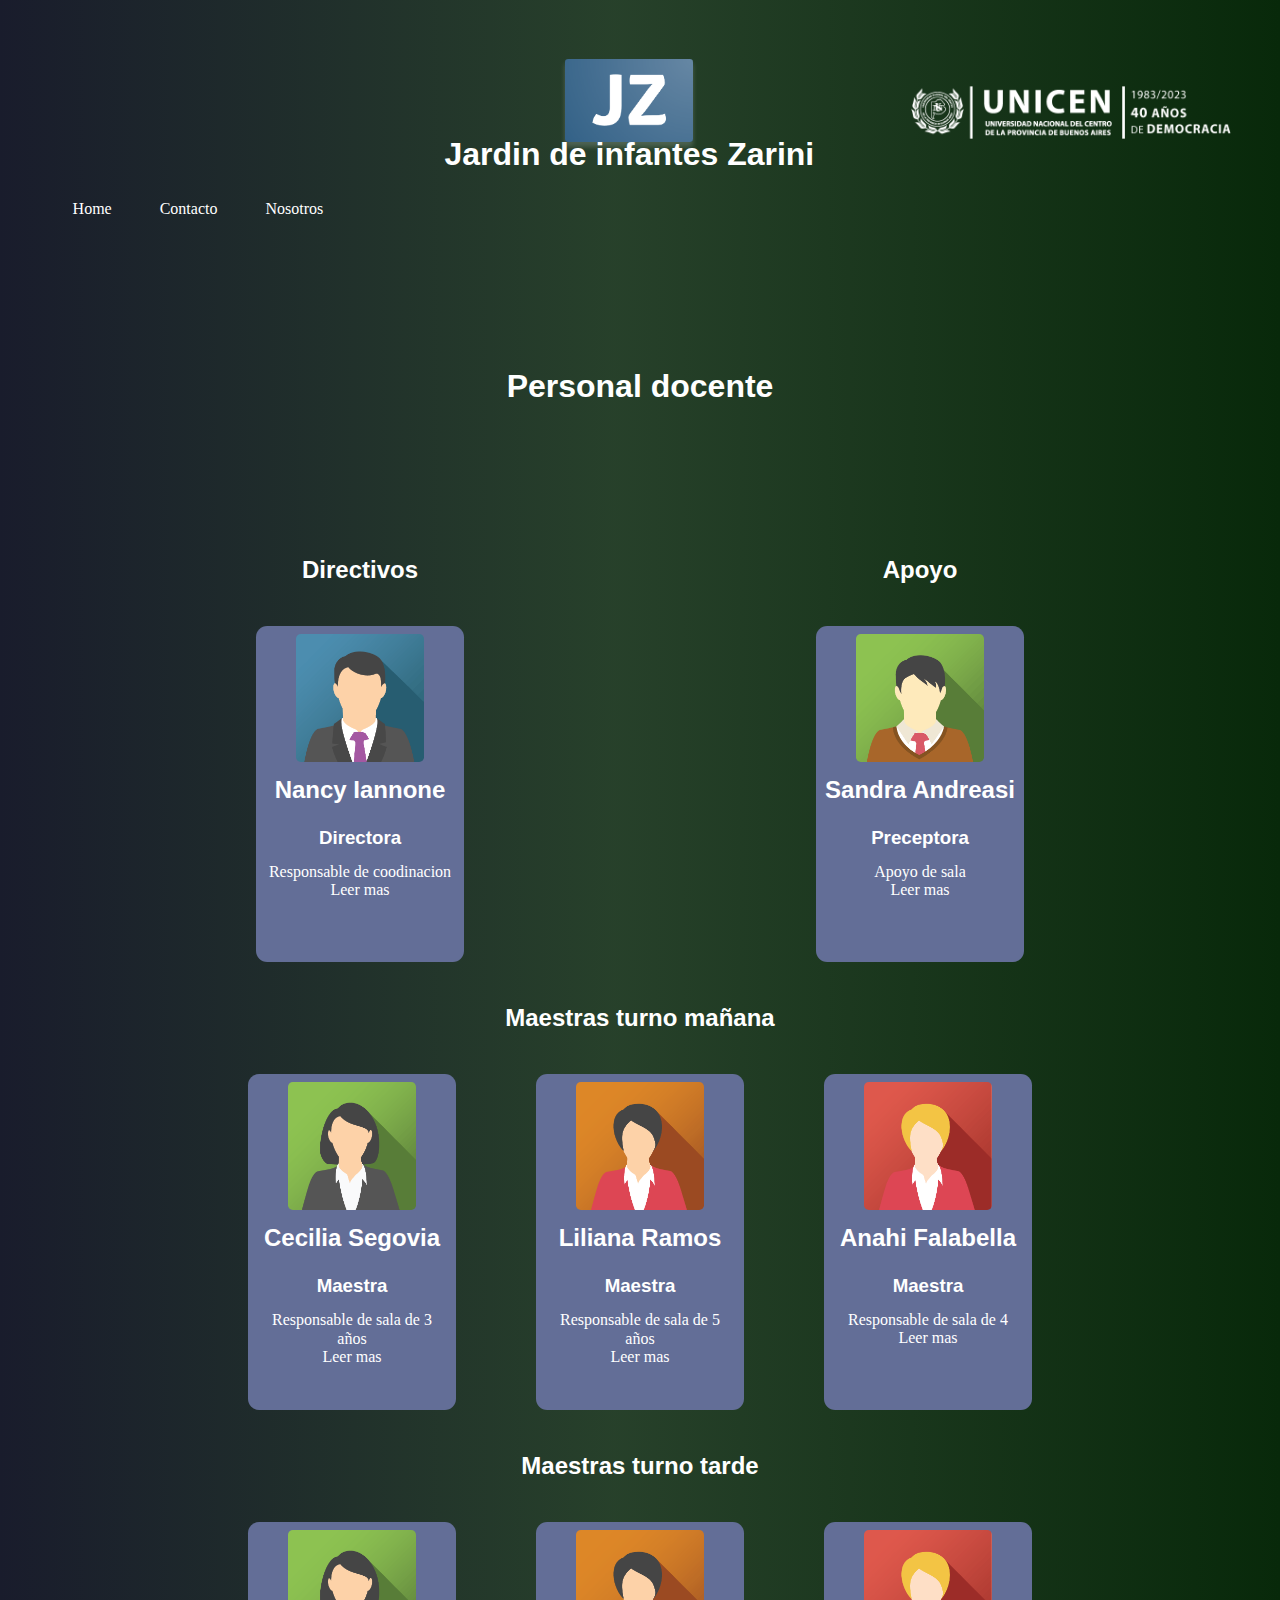
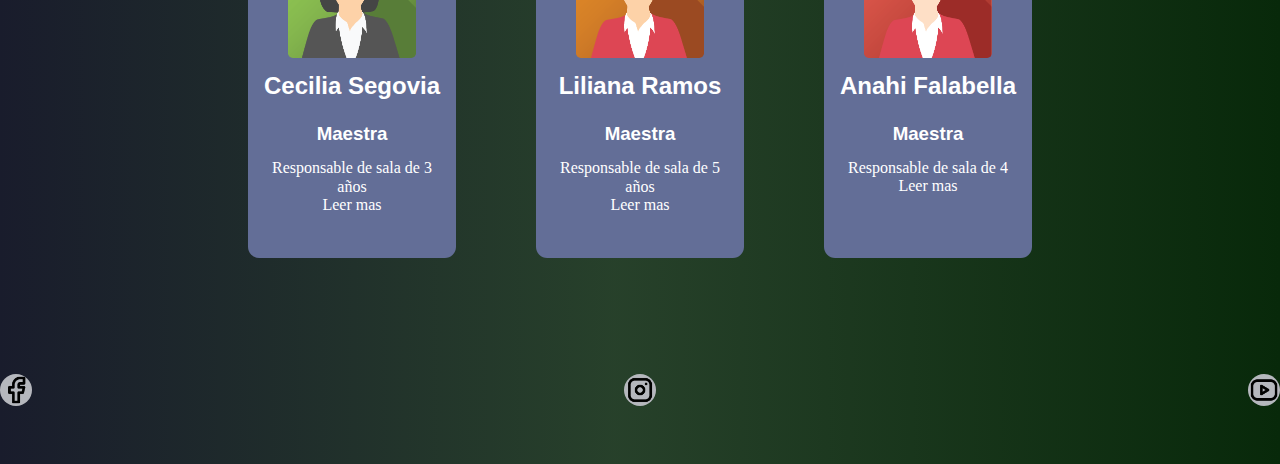
<file: index.html>
<!DOCTYPE html>
<html lang="en">

<head>
  <meta charset="UTF-8">
  <meta name="viewport" content="width=device-width, initial-scale=1.0">
  <link rel="stylesheet" href="./site/css/style.css">
  <title>Document</title>
</head>

<body>
  <header>
    <nav>
      <ul>
        <li><a href="#">Home</a></li>
        <li><a href="site/contact.html">Contacto</a></li>
        <li><a href="site/about.html">Nosotros</a></li>
      </ul>
    </nav>


    <div class="container">
      <img id="logo" src="./site/assets/img/jz.png" alt="logo">
      <h1 id="header_h1">Jardin de infantes Zarini</h1>

    </div>
    <img id="unicen-logo" src="./site/assets/img/logo-40.png" alt="">
  </header>

  <main>
    <header class="container--cards__section--header">
      <h1 class="header__h1">Personal docente</h1>
    </header>
    <div class="container--cards">


      <section class="section-groups">
        <h2 class="section__h2">Directivos</h2>

        <section class="container--cards__section">
          <div class="card">
            <img class="card__img" src="site/assets/img/avatar1.png" alt="imagen">
            <h2 class="card__h2">Nancy Iannone</h2>
            <h3 class="card__h3">Directora</h3>
            <p class="card__p">Responsable de coodinacion</p>
            <a class="card__a" href="#">Leer mas</a>
          </div>

        </section>

      </section>

      <section class="section-groups">

        <h2 class="section__h2">Apoyo</h2>
        <section class="container--cards__section">

          <div class="card">
            <img class="card__img" src="site/assets/img/avatar2.png" alt="imagen">
            <h2 class="card__h2">Sandra Andreasi</h2>
            <h3 class="card__h3">Preceptora</h3>
            <p class="card__p">Apoyo de sala</p>
            <a class="card__a" href="#">Leer mas</a>
          </div>
        </section>
      </section>

      <section class="section-groups">
        <h2 class="section__h2">Maestras turno mañana</h2>

        <section class="container--cards__section">

          <div class="card">
            <img class="card__img" src="site/assets/img/avatar3.png" alt="imagen">
            <h2 class="card__h2">Cecilia Segovia</h2>
            <h3 class="card__h3">Maestra</h3>
            <p class="card__p">Responsable de sala de 3 años</p>
            <a class="card__a" href="#">Leer mas</a>
          </div>

          <div class="card">
            <img class="card__img" src="site/assets/img/avatar4.png" alt="imagen">
            <h2 class="card__h2">Liliana Ramos</h2>
            <h3 class="card__h3">Maestra</h3>
            <p class="card__p">Responsable de sala de 5 años</p>
            <a class="card__a" href="#">Leer mas</a>

          </div>

          <div class="card">
            <img class="card__img" src="site/assets/img/avatar5.png" alt="imagen">
            <h2 class="card__h2">Anahi Falabella</h2>
            <h3 class="card__h3">Maestra</h3>
            <p class="card__p">Responsable de sala de 4</p>
            <a class="card__a" href="#">Leer mas</a>
          </div>
        </section>
      </section>

      <section class="section-groups">

        <h2 class="section__h2">Maestras turno tarde</h2>

        <section class="container--cards__section">

          <div class="card">
            <img class="card__img" src="site/assets/img/avatar3.png" alt="imagen">
            <h2 class="card__h2">Cecilia Segovia</h2>
            <h3 class="card__h3">Maestra</h3>
            <p class="card__p">Responsable de sala de 3 años</p>
            <a class="card__a" href="#">Leer mas</a>
          </div>

          <div class="card">
            <img class="card__img" src="site/assets/img/avatar4.png" alt="imagen">
            <h2 class="card__h2">Liliana Ramos</h2>
            <h3 class="card__h3">Maestra</h3>
            <p class="card__p">Responsable de sala de 5 años</p>
            <a class="card__a" href="#">Leer mas</a>

          </div>

          <div class="card">
            <img class="card__img" src="site/assets/img/avatar5.png" alt="imagen">
            <h2 class="card__h2">Anahi Falabella</h2>
            <h3 class="card__h3">Maestra</h3>
            <p class="card__p">Responsable de sala de 4</p>
            <a class="card__a" href="#">Leer mas</a>
          </div>


        </section>
      </section>

    </div>
  </main>
  <footer>
    <div class="social">
      <a href="#"><img src="site/assets/img/brand-facebook.png" alt="facebook"></a>
      <a href="#"><img src="site/assets/img/brand-instagram.png" alt="instagram"></a>
      <a href="#"><img src="site/assets/img/brand-youtube.png" alt="youtube"></a>
    </div>
  </footer>
</body>

</html>
</file>
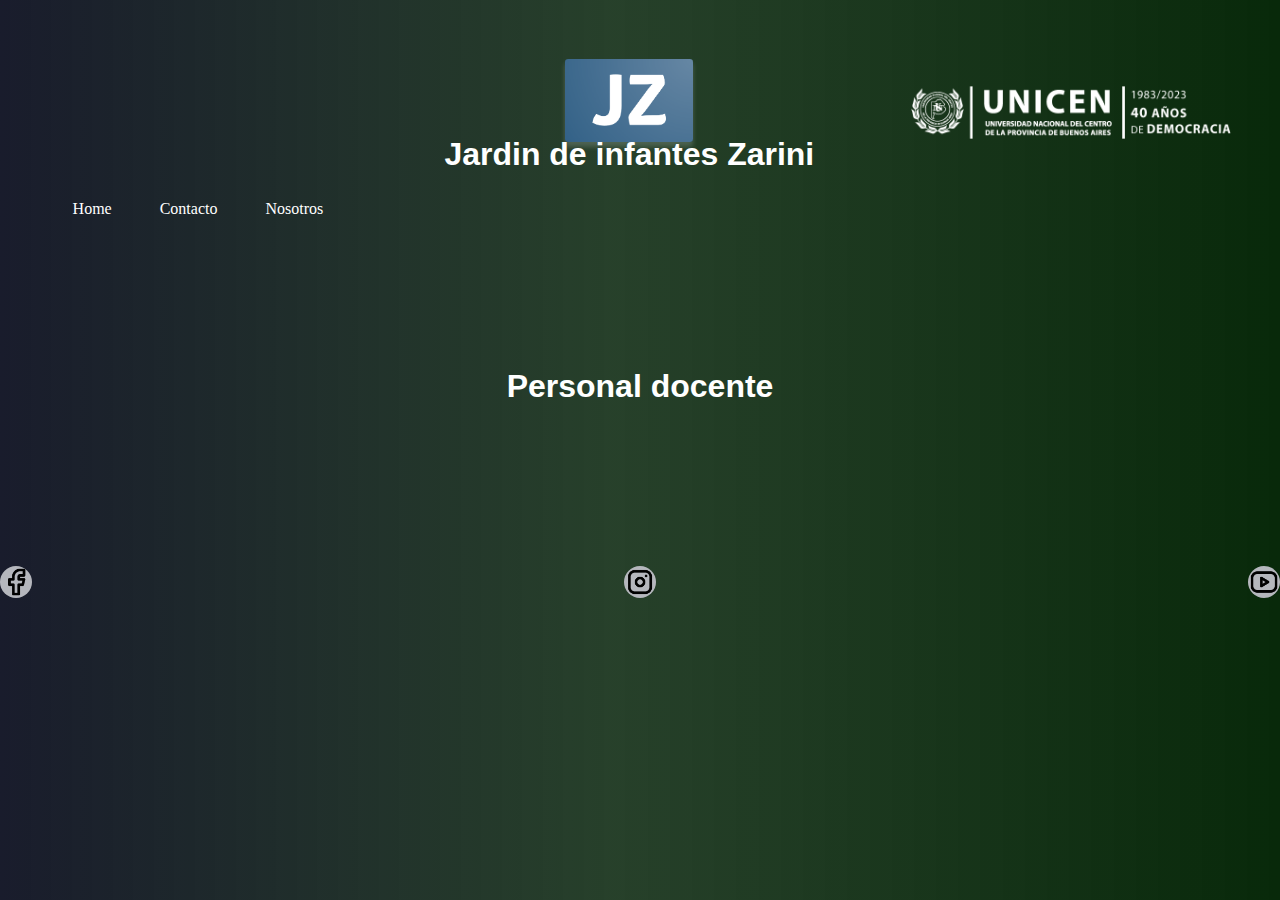
<file: site/about.html>
<!DOCTYPE html>
<html lang="en">

<head>
  <meta charset="UTF-8">
  <meta name="viewport" content="width=device-width, initial-scale=1.0">
  <link rel="stylesheet" href="css/style.css">
  <title>Document</title>
</head>

<body>
  <header>
   <nav>
      <ul>
        <li><a href="../index.html">Home</a></li>
        <li><a href="contact.html">Contacto</a></li>
        <li><a href="#">Nosotros</a></li>
      </ul>
    </nav>
   
    
    <div class="container">
      <img id="logo" src="assets/img/jz.png" alt="logo">
      <h1 id="header_h1">Jardin de infantes Zarini</h1>
      
    </div> 
    <img id="unicen-logo" src="assets/img/logo-40.png" alt=""> 
  </header>
  <main>



    <div class="container-cards">

      <header>
        <h1>Personal docente</h1>
      </header>

    </div>


  </main>
  <footer>
    <div class="social">
      <a href="#"><img src="assets/img/brand-facebook.png" alt="facebook"></a>
      <a href="#"><img src="assets/img/brand-instagram.png" alt="instagram"></a>
      <a href="#"><img src="assets/img/brand-youtube.png" alt="youtube"></a>
    </div>
  </footer>
</body>

</html>
</file>
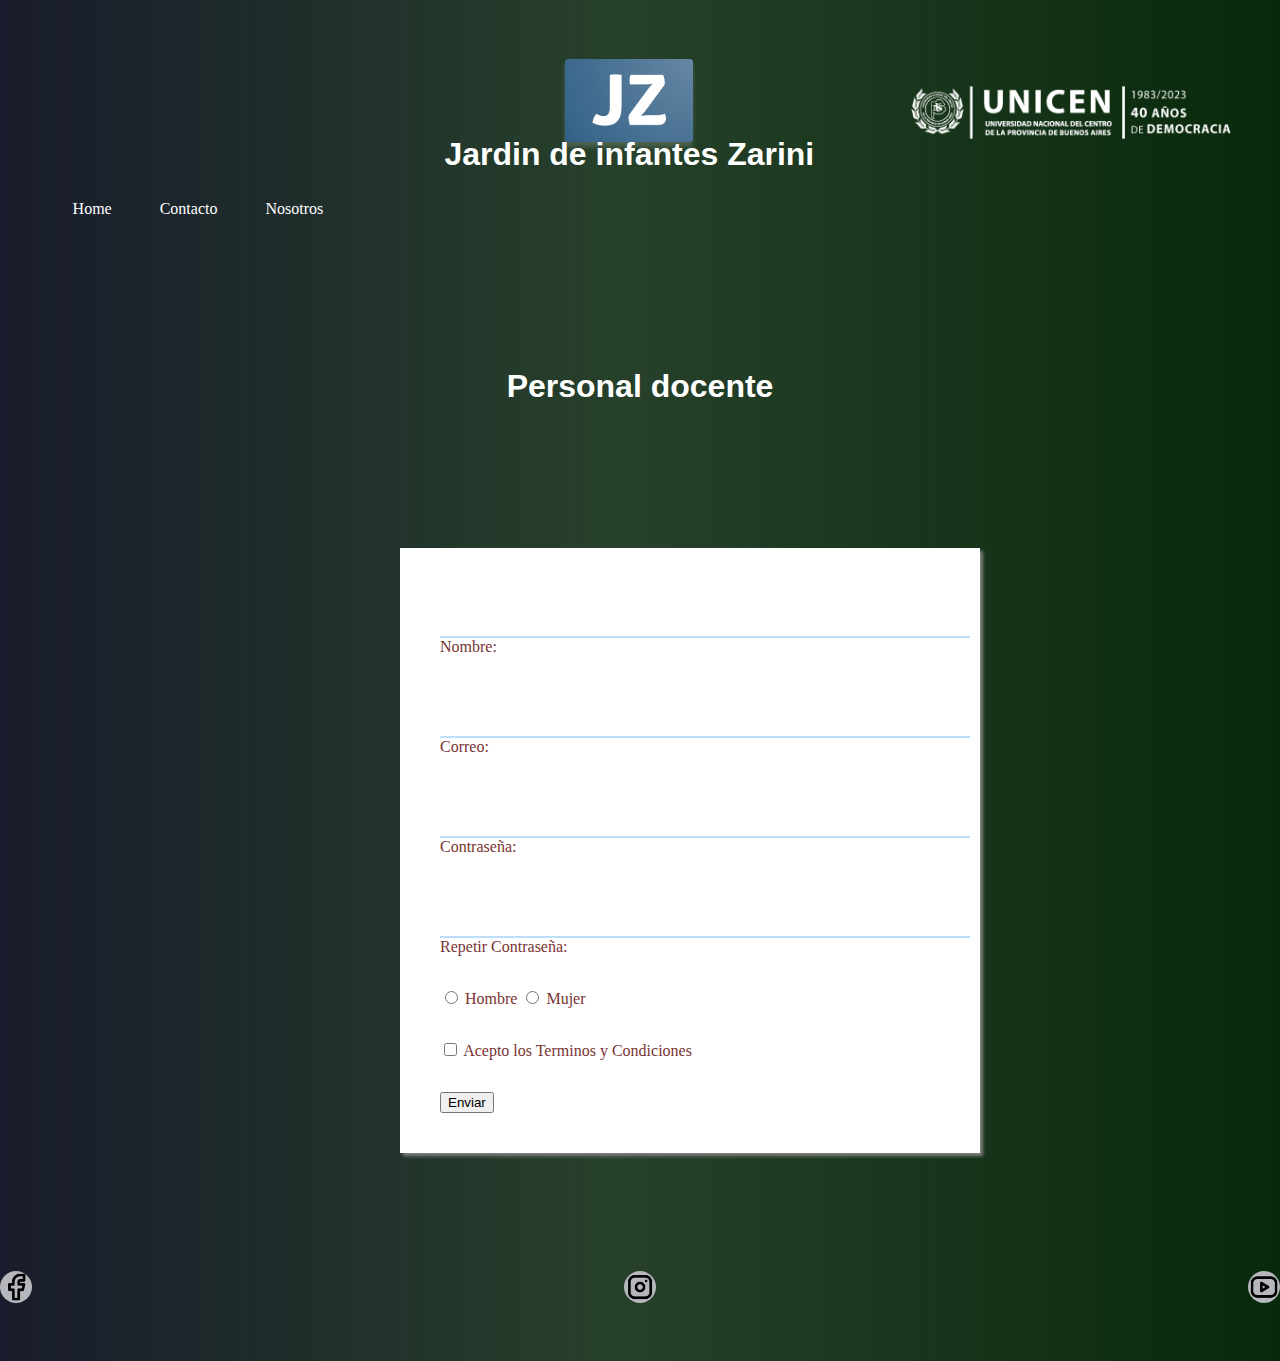
<file: site/contact.html>
<!DOCTYPE html>
<html lang="en">

<head>
  <meta charset="UTF-8">
  <meta name="viewport" content="width=device-width, initial-scale=1.0">
  <link rel="stylesheet" href="css/style.css">
  <title>Document</title>
</head>

<body>
  <header>
   <nav>
      <ul>
        <li><a href="../index.html">Home</a></li>
        <li><a href="#">Contacto</a></li>
        <li><a href="about.html">Nosotros</a></li>
      </ul>
    </nav>
   
    
    <div class="container">
      <img id="logo" src="assets/img/jz.png" alt="logo">
      <h1 id="header_h1">Jardin de infantes Zarini</h1>
      
    </div> 
    <img id="unicen-logo" src="assets/img/logo-40.png" alt=""> 
  </header>
  <main>



    <div class="container-cards">

      <header>
        <h1>Personal docente</h1>
      </header>
      <div class="contenedor-formulario">
        <div class="wrap">
          <form action="" class="formulario" name="formulario_registro" method="get">
            <div>
              <div class="input-group">
                <input type="text" id="nombre" name="nombre">
                <label class="label" for="nombre">Nombre:</label>
              </div>
              <div class="input-group">
                <input type="email" id="correo" name="correo">
                <label class="label" for="correo">Correo:</label>
              </div>
              <div class="input-group">
                <input type="password" id="pass" name="pass">
                <label class="label" for="pass">Contraseña:</label>
              </div>
              <div class="input-group">
                <input type="password" id="pass2" name="pass2">
                <label class="label" for="pass2">Repetir Contraseña:</label>
              </div>
              <div class="input-group radio">
                <input type="radio" name="sexo" id="hombre" value="Hombre">
                <label for="hombre">Hombre</label>
                <input type="radio" name="sexo" id="mujer" value="Mujer">
                <label for="mujer">Mujer</label>
              </div>
              <div class="input-group checkbox">
                <input type="checkbox" name="terminos" id="terminos" value="true">
                <label for="terminos">Acepto los Terminos y Condiciones</label>
              </div>
                
              <input type="submit" id="btn-submit" value="Enviar">
            </div>
          </form>
        </div>
      </div>
    </div>


  </main>
  <footer>
    <div class="social">
      <a href="#"><img src="assets/img/brand-facebook.png" alt="facebook"></a>
      <a href="#"><img src="assets/img/brand-instagram.png" alt="instagram"></a>
      <a href="#"><img src="assets/img/brand-youtube.png" alt="youtube"></a>
    </div>
  </footer>
</body>

</html>
</file>
<file: site/css/style.css>
html, body, div, span,h1, h2, h3, p,a,img,ul,li,
fieldset, form, label, legend,
table, caption, tbody, tfoot, thead, tr, th, td,
article, footer, header, nav {
	margin: 0;
	padding: 0;
	border: 0;
	/* font-size: 100%; */
	/* font: inherit; */
}
article,footer, header, nav, section {
	display: block;
}

ol, ul {
	list-style: none;
}
table {
	border-collapse: collapse;
	border-spacing: 0;
}

body{
    background: linear-gradient(90deg, rgb(25, 28, 44) 0%, rgba(10, 39, 14, 0.883) 48%, rgb(8, 41, 10) 100%);
}
a{
    text-decoration: none;
    color: #ffffff;
}
nav{
    position: relative;
    top: 6rem;
}
nav > ul > li{ 
    float: left;
    margin: 0 1.5rem;
}   
a:hover{

    background-color: #fff;
}
h1,h2,h3,p{
    color: #ffffff;
    
}
h1,h2,h3{
    font-family: 'Roboto', sans-serif;
line-height: 1.5rem;
}


header{
    height: 25vh;
    display: flex;
    justify-content: space-around;
    align-items: center;
}

#unicen-logo{
    width: 25vw;
    position: relative;
}
main{
    
    padding-top: 3rem ;
    padding-bottom: 3rem ;

}

#logo{
    width: 10vw;
    border-radius: .2rem;
    box-shadow: 0 .3rem .3rem rgba(245, 251, 252, 0.192);
    margin: 0 auto;
    display: block;
}

.social{
    display: flex;
    justify-content: space-between;
    margin-top: 20px;
}
.social img{
    background-color: #b5b7bd;
    height: 2rem;
    border-radius: 50%;
    cursor: pointer;
    transition: all 0.3s;
}

.social img:hover{
    transform: translateX(.1rem) translateY(-.1rem);
}

footer{
    min-height: 10vh;
}

.container--cards{
    display: flex;
    justify-content: space-around;
    flex-wrap: wrap;
    padding: 2rem 5rem;
}
.container--cards__section{
    padding: 1rem 1.85rem;
    display: flex;
    align-items: center;
    justify-content: center;
    flex-wrap: wrap;
    gap: 5rem;

}



.card{
    background-color: #636e97;
    border-radius: .7rem;
    width: 12rem;
    height: 20rem;
    text-align: center;
    padding: .5rem;
}

.card__img{
    width: 8rem;
    border-radius: .3rem;
}

.section__h2{
    color: #ffffff;
    line-height: 5rem;
    text-align: center;
}

.card__h2 , .card__h3{
    line-height: 3rem;
}

.card__p{
    line-height: 1.2rem;
    color: #ffffff;
}








.wrap {
    width: 90%;
    max-width: 500px;
    padding: 40px;
    margin: auto;
    background: #fff;
    box-shadow: .2rem .2rem .2rem grey; }
  
.contenedor-formulario {
    width: 100%;
    color: #7a3333;
    padding: 50px; }
.contenedor-formulario .formulario {
      width: 100%;
      margin: auto; }
.contenedor-formulario .formulario .input-group {
        position: relative;
        margin-bottom: 32px; }
.contenedor-formulario .formulario .input-group input[type="text"],
.contenedor-formulario .formulario .input-group input[type="email"],
.contenedor-formulario .formulario .input-group input[type="password"] {
    font-family: "Roboto";
    font-size: 16px;
    color: #303F9F;
    width: 100%;
    outline: none;
    padding: 15px;
    background: none;
    border: none;
    border-bottom: 2px solid #BBDEFB; }

.container--cards__section--header {

}
    
    */h3{
    color: #93cf84;
    line-height: 30px;
    margin-bottom: 10px;
    text-transform: uppercase;
    letter-spacing: 2px;
    
}/*
</file>
